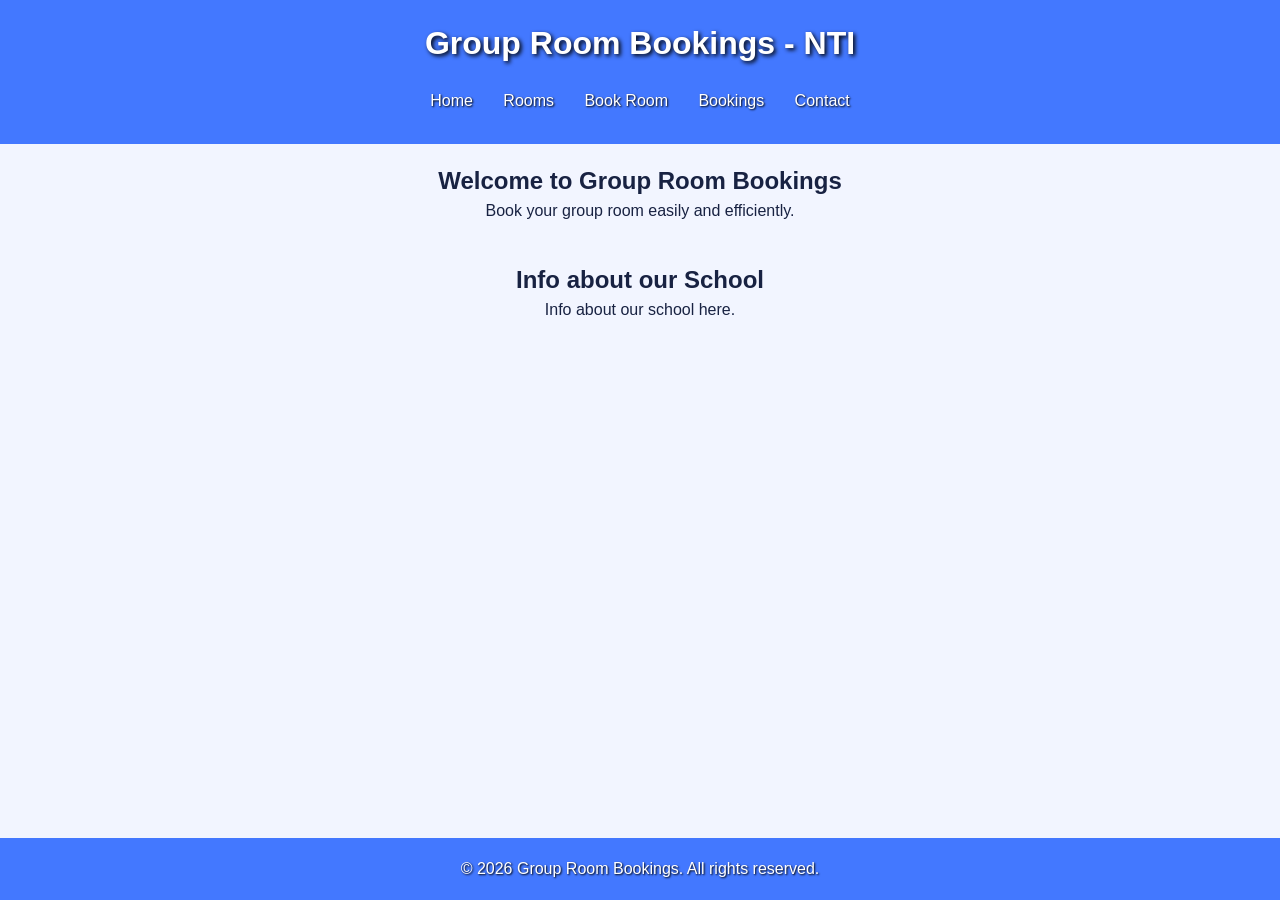
<file: index.html>
<!DOCTYPE html>
<html lang="en">
<head>
    <meta charset="UTF-8">
    <meta name="viewport" content="width=device-width, initial-scale=1.0">
    <link rel="stylesheet" href="css/styles.css">
    <title>Group Room Bookings</title>
</head>
<body>
    <header>
        <h1>Group Room Bookings - NTI</h1>
        <nav>
                <a href="index.html">Home</a>
                <a href="rooms.html">Rooms</a>
                <a href="book.html">Book Room</a>
                <a href="bookings.html">Bookings</a>
                <a href="contact.html">Contact</a>
        </nav>
    </header>
<main>
    <section class="home-sections">
        <h2>Welcome to Group Room Bookings</h2>
        <p>Book your group room easily and efficiently.</p>
    </section>

    <section class="home-sections">
        <h2>Info about our School</h2>
        <p>Info about our school here.</p>
    </section>
</main>
<footer>
    <p>&copy; 2026 Group Room Bookings. All rights reserved.</p>
</footer>
</body>
</html>
</file>
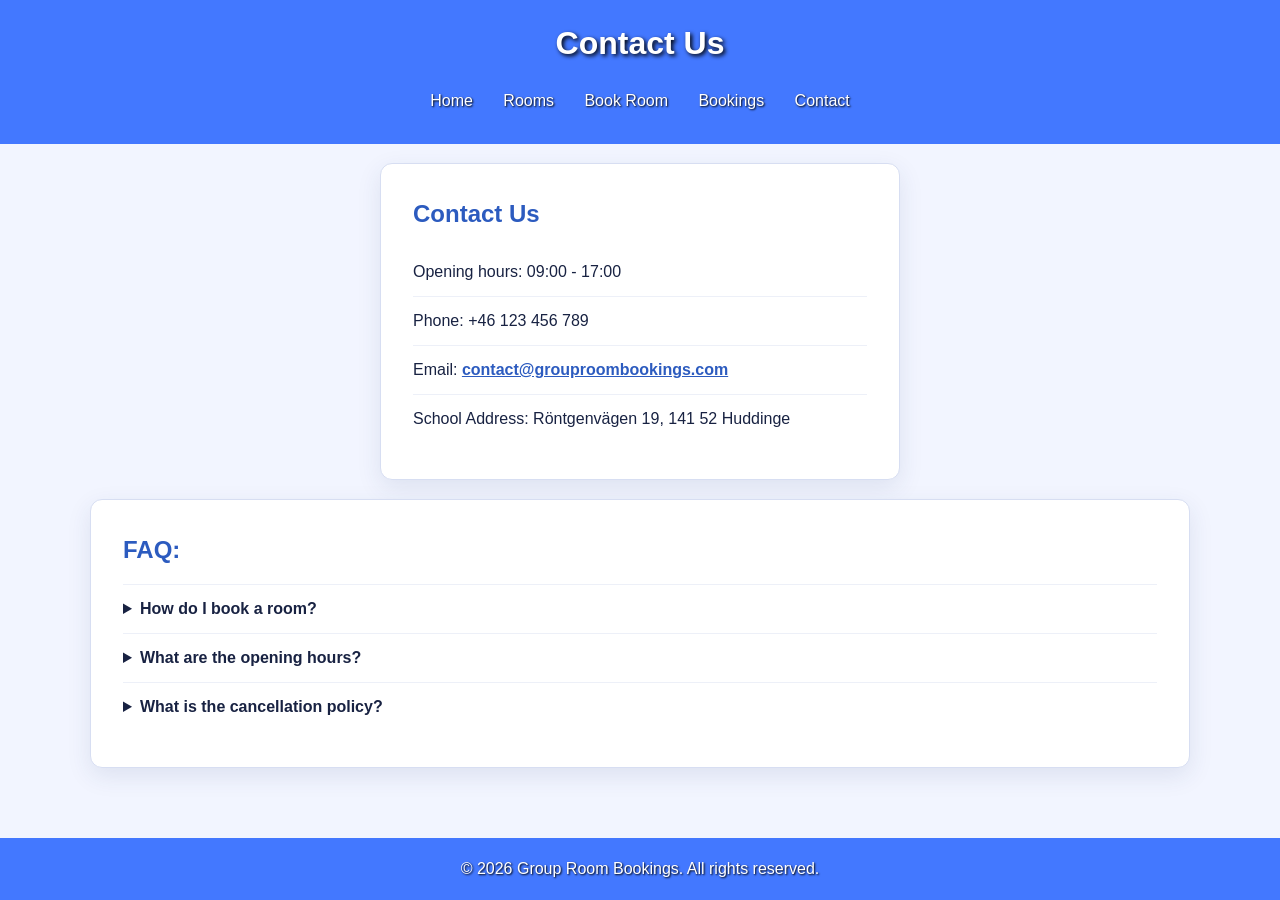
<file: contact.html>
<!DOCTYPE html>
<html lang="en">
<head>
    <meta charset="UTF-8">
    <meta name="viewport" content="width=device-width, initial-scale=1.0">
    <link rel="stylesheet" href="css/styles.css">
    <title>Group Room Bookings</title>
</head>
<body>
    <header>
        <h1>Contact Us</h1>
        <nav>
                <a href="index.html">Home</a>
                <a href="rooms.html">Rooms</a>
                <a href="book.html">Book Room</a>
                <a href="bookings.html">Bookings</a>
                <a href="contact.html">Contact</a>
        </nav>
    </header>
<main>
    <section class="contact-info">
        <h2>Contact Us</h2>
        <p>Opening hours: 09:00 - 17:00</p>
        <p>Phone: +46 123 456 789</p>
        <p>Email: <a href="mailto:contact@grouproombookings.com">contact@grouproombookings.com</a></p>
        <p>School Address: Röntgenvägen 19, 141 52 Huddinge</p>
    </section>

    <section class="faq">
        <h2>FAQ:</h2>
        <article>
            <h3>How do I book a room?</h3>
            <details>
                <summary>How do I book a room?</summary>
                <p>You can book a room by navigating to the "Book Room" page and filling out the booking form.</p>
            </details>
        </article>
        <article>
            <h3>What are the opening hours?</h3>
            <details>
                <summary>What are the opening hours?</summary>
                <p>The opening hours are from 09:00 to 17:00.</p>
            </details>
        </article>
        <article>
            <h3>What is the cancellation policy?</h3>
            <details>
                <summary>What is the cancellation policy?</summary>
                <p>Rooms can be cancelled up to 24 hours before the scheduled time.</p>
            </details>
        </article>
    </section>
</main>
<footer>
    <p>&copy; 2026 Group Room Bookings. All rights reserved.</p>
</footer>
</body>
</html>
</file>
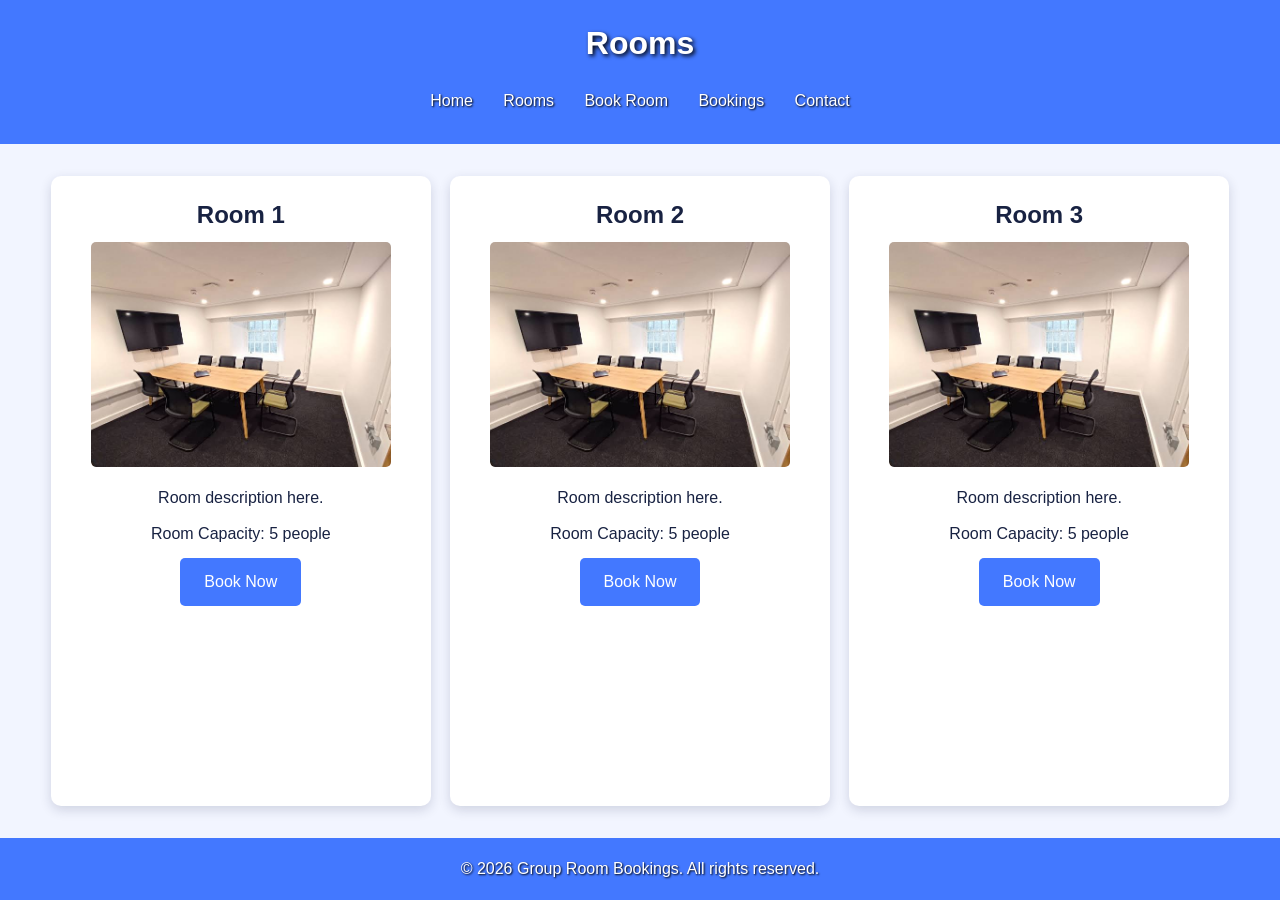
<file: rooms.html>
<!DOCTYPE html>
<html lang="en">
<head>
    <meta charset="UTF-8">
    <meta name="viewport" content="width=device-width, initial-scale=1.0">
    <link rel="stylesheet" href="css/styles.css">
    <title>Rooms</title>
</head>
<body>
    <header>
        <h1>Rooms</h1>
        <nav>
                <a href="index.html">Home</a>
                <a href="rooms.html">Rooms</a>
                <a href="book.html">Book Room</a>
                <a href="bookings.html">Bookings</a>
                <a href="contact.html">Contact</a>
        </nav>
    </header>
<main class="room-list">
    <article class="room-item" id="room1">
        <h2>Room 1</h2>
        <img src="images/room.jpeg" alt="Room 1" width="300" height="200">
        <p>Room description here.</p>
        <p>Room Capacity: 5 people</p>
        <a class="book-btn" href="book.html" id="book-room1">Book Now</a>
    </article>

    <article class="room-item" id="room2">
        <h2>Room 2</h2>
        <img src="images/room.jpeg" alt="Room 2" width="300" height="200">
        <p>Room description here.</p>
        <p>Room Capacity: 5 people</p>
        <a class="book-btn" href="book.html" id="book-room2">Book Now</a>
    </article>

    <article class="room-item" id="room3">
        <h2>Room 3</h2>
        <img src="images/room.jpeg" alt="Room 3" width="300" height="200">
        <p>Room description here.</p>
        <p>Room Capacity: 5 people</p>
        <a class="book-btn" href="book.html" id="book-room3">Book Now</a>
    </article>
</main>
<footer>
    <p>&copy; 2026 Group Room Bookings. All rights reserved.</p>
</footer>
</body>
</html>
</file>
<file: css/styles.css>
:root {
  --primary-color: #4378ff;
  --primary-dark: #2c5bbf;
  --font-color: #182242;
  --background-color: rgb(242, 245, 255);
  --spacing: 1.2rem;
  --font-family: Arial, sans-serif;
  --border-color: #d7def2;
}

body {
  background-color: var(--background-color);
  color: var(--font-color);
  font-family: var(--font-family);
  line-height: 1.5;
  min-height: 100vh;
  display: flex;
  flex-direction: column;
}

* {
  margin: 0;
  padding: 0;
  box-sizing: border-box;
}

header {
  background-color: var(--primary-color);
  color: white;
  padding: 1.5rem var(--spacing);
  text-align: center;
  text-decoration: none;
}

header h1 {
  text-shadow: 2px 2px 4px black;
  font-size: 2rem;
  line-height: 1.2;
  margin-bottom: var(--spacing);
}

header nav a {
  text-shadow: 1px 1px 2px black;
  color: white;
  text-decoration: none;
  padding: 0.45rem 0.7rem;
  border-radius: 5px;
  transition: background-color 0.2s ease, color 0.2s ease;
}

header nav a:hover,


nav {
  display: flex;
  flex-wrap: wrap;
  justify-content: center;
  gap: 0.5rem;
}

main {
  flex: 1;
}

.home-sections {
  padding: var(--spacing);
  text-align: center;
}

.room-list {
  display: flex;
  flex-wrap: wrap;
  justify-content: center;
  gap: var(--spacing);
  padding: 2rem var(--spacing);
}

.room-item {
  padding: 1.5rem;
  box-shadow: 0 4px 12px rgba(24, 34, 66, 0.16);
  border-radius: 10px;
  background-color: white;
  flex: 1 1 300px;
  max-width: 380px;
  text-align: center;
  transition: box-shadow 0.2s ease, transform 0.2s ease;
}

.room-item:hover {
  box-shadow: 0 8px 18px rgba(24, 34, 66, 0.22);
  transform: translateY(-2px);
}

.room-item h2 {
  font-size: 1.5rem;
  line-height: 1.25;
  font-weight: bold;
  margin-bottom: 0.75rem;
}

.room-item img{
  border-radius: 5px;
  max-width: 100%;
  height: auto;
}

.room-item p {
  margin: 0.75rem 0;
}

.book-btn {
  position: relative;
  display: inline-block;
  text-decoration: none;
  padding: 0.75rem 1.5rem;
  background-color: var(--primary-color);
  color: white;
  border-radius: 5px;
  transition: background-color 0.2s ease, transform 0.2s ease;
}

.book-btn:hover {
  background-color: var(--primary-dark);
  transform: translateY(-1px);
  text-decoration: none;
  color: white;
}

footer {
  background-color: var(--primary-color);
  color: white;
  padding: var(--spacing);
  text-align: center;
  text-shadow: 1px 1px 2px black;
}

table {
  margin-left: auto;
  margin-right: auto;
  width: 80%;
  border-collapse: collapse;
  margin-top: 2rem;
  margin-bottom: 2rem;
  border: 2px solid var(--primary-color);
  background-color: white;
}

th {
  background-color: var(--primary-color);
  color: white;
  padding: 0.85rem 1rem;
  text-align: left;
}

td {
  padding: 0.85rem 1rem;
  border-bottom: 1px solid var(--primary-color);
  background-color: rgba(228, 224, 224, 0.63);
}

tbody tr:hover td {
  background-color: #e8edff;
}


.booking-form {
  width: min(92%, 720px);
  margin: var(--spacing) auto;
  padding: clamp(1.25rem, 4vw, 2.25rem);
  display: flex;
  flex-direction: column;
  gap: 0.6rem;
  background-color: white;
  border: 1px solid var(--border-color);
  border-radius: 12px;
  box-shadow: 0 8px 24px rgba(39, 61, 112, 0.12);
}

.booking-form label { 
  color: #26345c;
  font-size: 0.9rem;
  font-weight: bold;
  margin-top: 0.4rem;
}

.booking-form input,
.booking-form select,
.booking-form textarea {
  width: 100%;
  padding: 0.75rem;
  margin-bottom: 0.4rem;
  background-color: #f8faff;
  color: #182242;
  border: 1px solid #aebbe0;
  border-radius: 6px;
  font: inherit;
  transition: border-color 0.2s ease, box-shadow 0.2s ease;
}

.booking-form input:hover,
.booking-form select:hover,
.booking-form textarea:hover {
  border-color: var(--primary-color);
}


.booking-form input[type="checkbox"] {
  width: auto;
  align-self: flex-start;
  accent-color: var(--primary-color);
}

.booking-form textarea {
  min-height: 7rem;
  resize: vertical;
}

.booking-form button {
  width: 100%;
  margin-top: 0.5rem;
  padding: 0.8rem 1rem;
  border: 0;
  border-radius: 6px;
  background-color: var(--primary-color);
  color: white;
  font: inherit;
  font-weight: bold;
  cursor: pointer;
  transition: background-color 0.2s ease, transform 0.2s ease;
}

.booking-form button:hover {
  background-color: var(--primary-dark);
  transform: translateY(-1px);
}

.contact-info,
.faq {
  width: min(92%, 1100px);
  margin: var(--spacing) auto;
  padding: clamp(1.25rem, 3vw, 2rem);
  padding-bottom: clamp(1.5rem, 3vw, 2.25rem);
  background-color: white;
  border: 1px solid var(--border-color);
  border-radius: 12px;
  box-shadow: 0 8px 24px rgba(39, 61, 112, 0.1);
}

.contact-info {
  max-width: 520px;
}

.contact-info h2,
.faq h2 {
  margin-bottom: 1rem;
  color: var(--primary-dark);
}

.contact-info p {
  padding: 0.75rem 0;
  border-bottom: 1px solid #edf0f8;
}

.contact-info p:last-child {
  border-bottom: 0;
}

.contact-info a {
  color: var(--primary-dark);
  font-weight: bold;
}


@media (max-width: 700px) {
  header h1 {
    font-size: 1.6rem;
  }

  header nav a {
    margin: 5px;
  }

  .room-list {
    justify-content: center;
  }

  .room-item {
    flex-basis: 100%;
    padding: 25px;
  }

  table {
    display: block;
    max-width: 100%;
    overflow-x: auto;
    white-space: nowrap;
  }

  .booking-form,
  .contact-info,
  .faq {
    width: calc(100% - 2 * var(--spacing));
  }
}

.faq summary {
  font-weight: bold;
  cursor: pointer;
  padding: 0.75rem 0;
  color: var(--font-color);
}

.faq p {
  padding: 0 0 0.75rem;
}

.faq article {
  border-top: 1px solid #edf0f8;
}

.faq article h3 {
  display: none;
}
</file>
